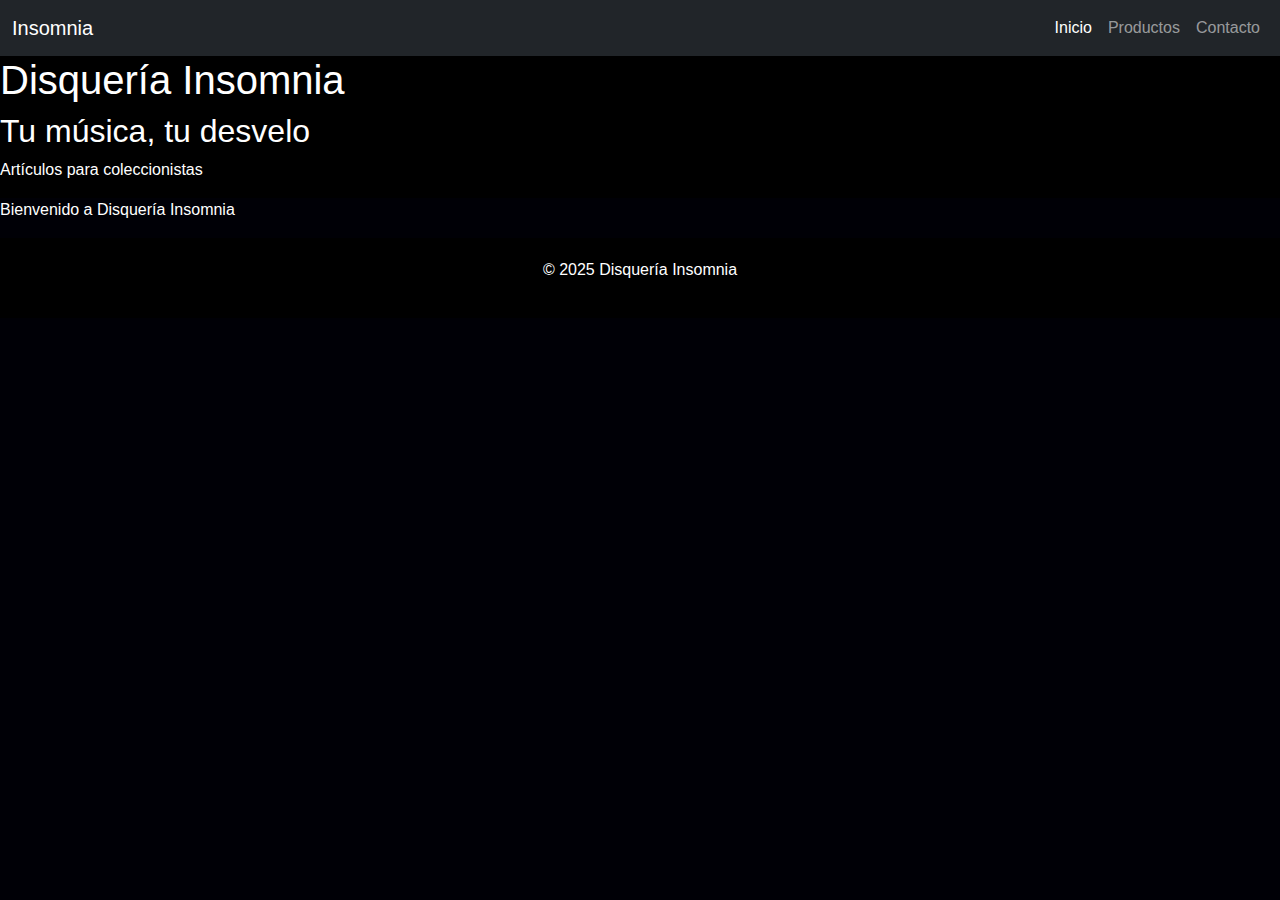
<file: Index.html>
<!DOCTYPE html>
<html lang="en">
<head>
  <meta charset="UTF-8">
  <meta name="viewport" content="width=device-width, initial-scale=1.0">
  <title>Discos Insomnia</title>

  <link href="https://cdn.jsdelivr.net/npm/bootstrap@5.3.8/dist/css/bootstrap.min.css" rel="stylesheet">
  <link rel="stylesheet" href="./Styles.css">
</head>

<body>

  <header>
    <!-- NAVBAR -->
    <nav class="navbar navbar-expand-lg bg-dark" data-bs-theme="dark">
      <div class="container-fluid">
        <a class="navbar-brand" href="./index.html">Insomnia</a>

        <button class="navbar-toggler" type="button" data-bs-toggle="collapse" data-bs-target="#navbarNav">
          <span class="navbar-toggler-icon"></span>
        </button>

        <div class="collapse navbar-collapse" id="navbarNav">
          <ul class="navbar-nav ms-auto">
            <li class="nav-item">
              <a class="nav-link active" href="./index.html">Inicio</a>
            </li>
            <li class="nav-item">
              <a class="nav-link" href="./Productos.html">Productos</a>
            </li>
            <li class="nav-item">
              <a class="nav-link" href="./Contacto.html">Contacto</a>
            </li>
          </ul>
        </div>
      </div>
    </nav>

    <!-- BANNER -->
    <section class="banner">
      <div class="banner-overlay">
        <h1>Disquería Insomnia</h1>
        <h2>Tu música, tu desvelo</h2>
        <p>Artículos para coleccionistas</p>
      </div>
    </section>
  </header>

  <!-- MAIN -->
  <main class="contenido">
    <p>Bienvenido a Disquería Insomnia</p>
  </main>

  <!-- FOOTER -->
  <footer class="nosotros">
    <p>© 2025 Disquería Insomnia</p>
  </footer>

  <script src="https://cdn.jsdelivr.net/npm/bootstrap@5.3.8/dist/js/bootstrap.bundle.min.js"></script>
</body>
</html>
</file>
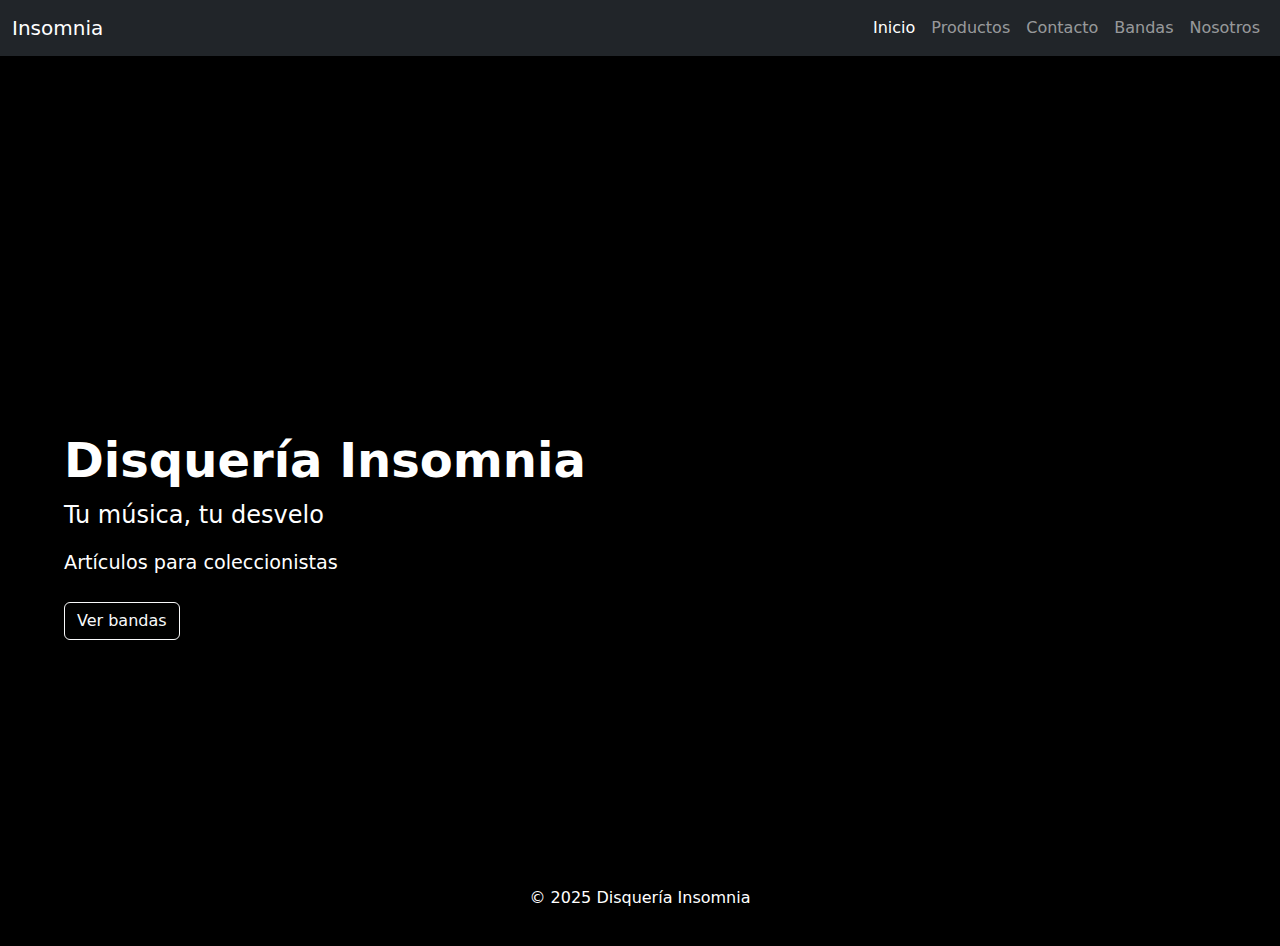
<file: index.html>
<!DOCTYPE html>
<html lang="en">
<head>
  <meta charset="UTF-8">
  <meta name="viewport" content="width=device-width, initial-scale=1.0">
  <title>Discos Insomnia</title>

  <link href="https://cdn.jsdelivr.net/npm/bootstrap@5.3.8/dist/css/bootstrap.min.css" rel="stylesheet">
  <link rel="stylesheet" href="CSS/estilo.css">
</head>

<body>

  <header>
    <!-- NAVBAR -->
    <nav class="navbar navbar-expand-lg bg-dark" data-bs-theme="dark">
      <div class="container-fluid">
        <a class="navbar-brand" href="index.html">Insomnia</a>

        <button class="navbar-toggler" type="button" data-bs-toggle="collapse" data-bs-target="#navbarNav">
          <span class="navbar-toggler-icon"></span>
        </button>

        <div class="collapse navbar-collapse" id="navbarNav">
          <ul class="navbar-nav ms-auto">
            <li class="nav-item">
              <a class="nav-link active" href="index.html">Inicio</a>
            </li>
            <li class="nav-item">
              <a class="nav-link" href="./PAGES/producto.html">Productos</a>
            </li>
            <li class="nav-item">
              <a class="nav-link" href="./PAGES/contacto.html">Contacto</a>
            </li>
            <li class="nav-item">
              <a class="nav-link" href="./PAGES/bandas.html"> Bandas</a>
            </li>
            <li class="nav-item">
              <a class="nav-link" href="./PAGES/nosotros.html">Nosotros</a>
            </li>
          </ul>
        </div>
      </div>
    </nav>

    <!-- BANNER -->
    <section class="hero">
      <div class="hero-overlay">
        <div class="hero-content">
          <h1>Disquería Insomnia</h1>
          <p class="hero-subtitle">Tu música, tu desvelo</p>
         <p class="hero-text">Artículos para coleccionistas</p>
         <a href="./PAGES/bandas.html" class="btn btn-outline-light"> Ver bandas </a>
        </div>
      </div>
    </section>

  </header>
 
  <!-- FOOTER -->
  <footer class="nosotros">
    <p>© 2025 Disquería Insomnia</p>
  </footer>

  <script src="https://cdn.jsdelivr.net/npm/bootstrap@5.3.8/dist/js/bootstrap.bundle.min.js"></script>
</body>
</html>
</file>
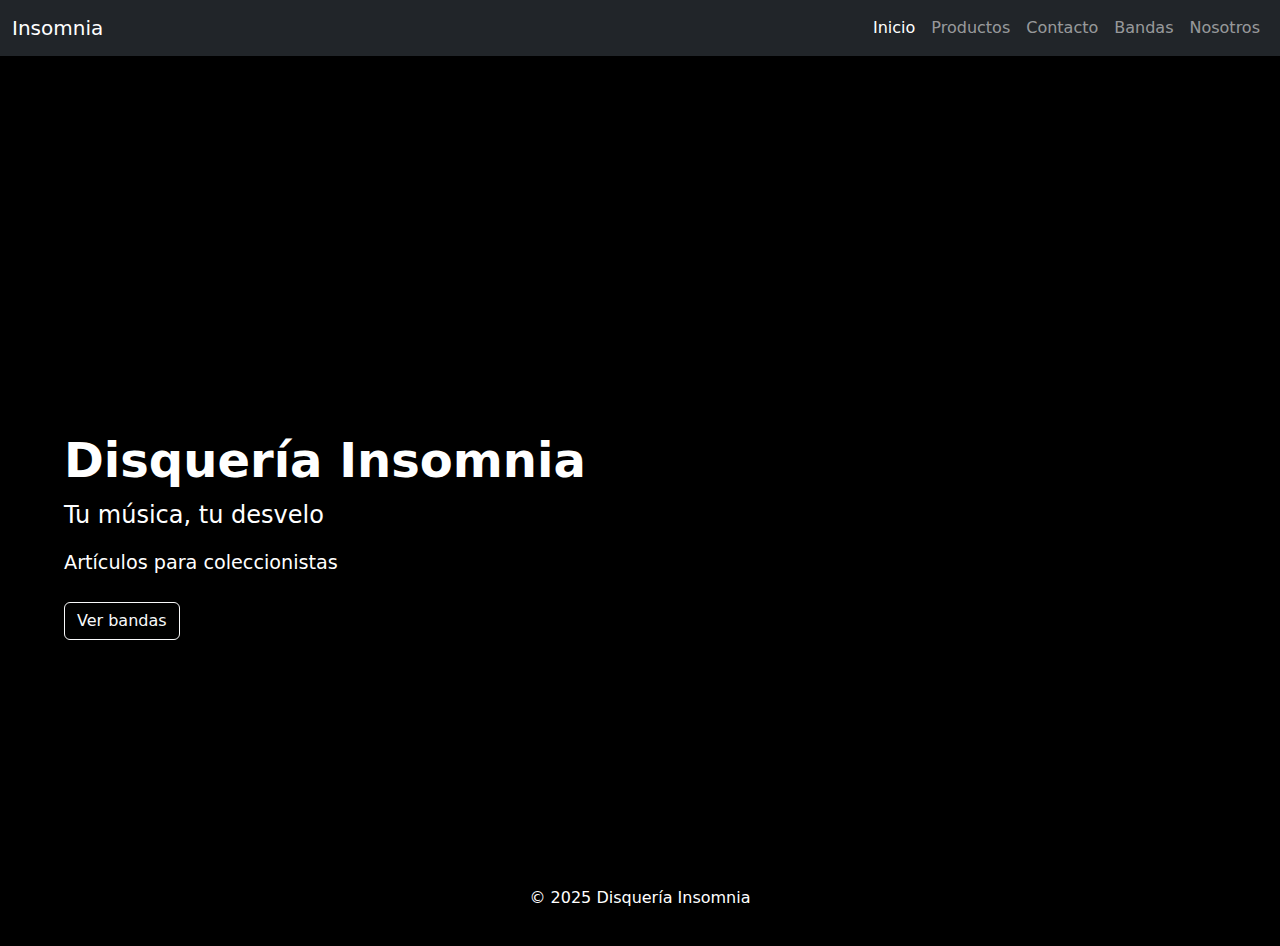
<file: PAGES/index.html>
<!DOCTYPE html>
<html lang="en">
<head>
  <meta charset="UTF-8">
  <meta name="viewport" content="width=device-width, initial-scale=1.0">
  <title>Discos Insomnia</title>

  <link href="https://cdn.jsdelivr.net/npm/bootstrap@5.3.8/dist/css/bootstrap.min.css" rel="stylesheet">
  <link rel="stylesheet" href="../CSS/estilo.css">
</head>

<body>

  <header>
    <!-- NAVBAR -->
    <nav class="navbar navbar-expand-lg bg-dark" data-bs-theme="dark">
      <div class="container-fluid">
        <a class="navbar-brand" href="./index.html">Insomnia</a>

        <button class="navbar-toggler" type="button" data-bs-toggle="collapse" data-bs-target="#navbarNav">
          <span class="navbar-toggler-icon"></span>
        </button>

        <div class="collapse navbar-collapse" id="navbarNav">
          <ul class="navbar-nav ms-auto">
            <li class="nav-item">
              <a class="nav-link active" href="./index.html">Inicio</a>
            </li>
            <li class="nav-item">
              <a class="nav-link" href="./producto.html">Productos</a>
            </li>
            <li class="nav-item">
              <a class="nav-link" href="./contacto.html">Contacto</a>
            </li>
            <li class="nav-item">
              <a class="nav-link" href="./bandas.html"> Bandas</a>
            </li>
            <li class="nav-item">
              <a class="nav-link" href="./nosotros.html">Nosotros</a>
            </li>
          </ul>
        </div>
      </div>
    </nav>

    <!-- BANNER -->
    <section class="hero">
      <div class="hero-overlay">
        <div class="hero-content">
          <h1>Disquería Insomnia</h1>
          <p class="hero-subtitle">Tu música, tu desvelo</p>
         <p class="hero-text">Artículos para coleccionistas</p>
         <a href="./bandas.html" class="btn btn-outline-light"> Ver bandas </a>
        </div>
      </div>
    </section>

  </header>
 
  <!-- FOOTER -->
  <footer class="nosotros">
    <p>© 2025 Disquería Insomnia</p>
  </footer>

  <script src="https://cdn.jsdelivr.net/npm/bootstrap@5.3.8/dist/js/bootstrap.bundle.min.js"></script>
</body>
</html>
</file>
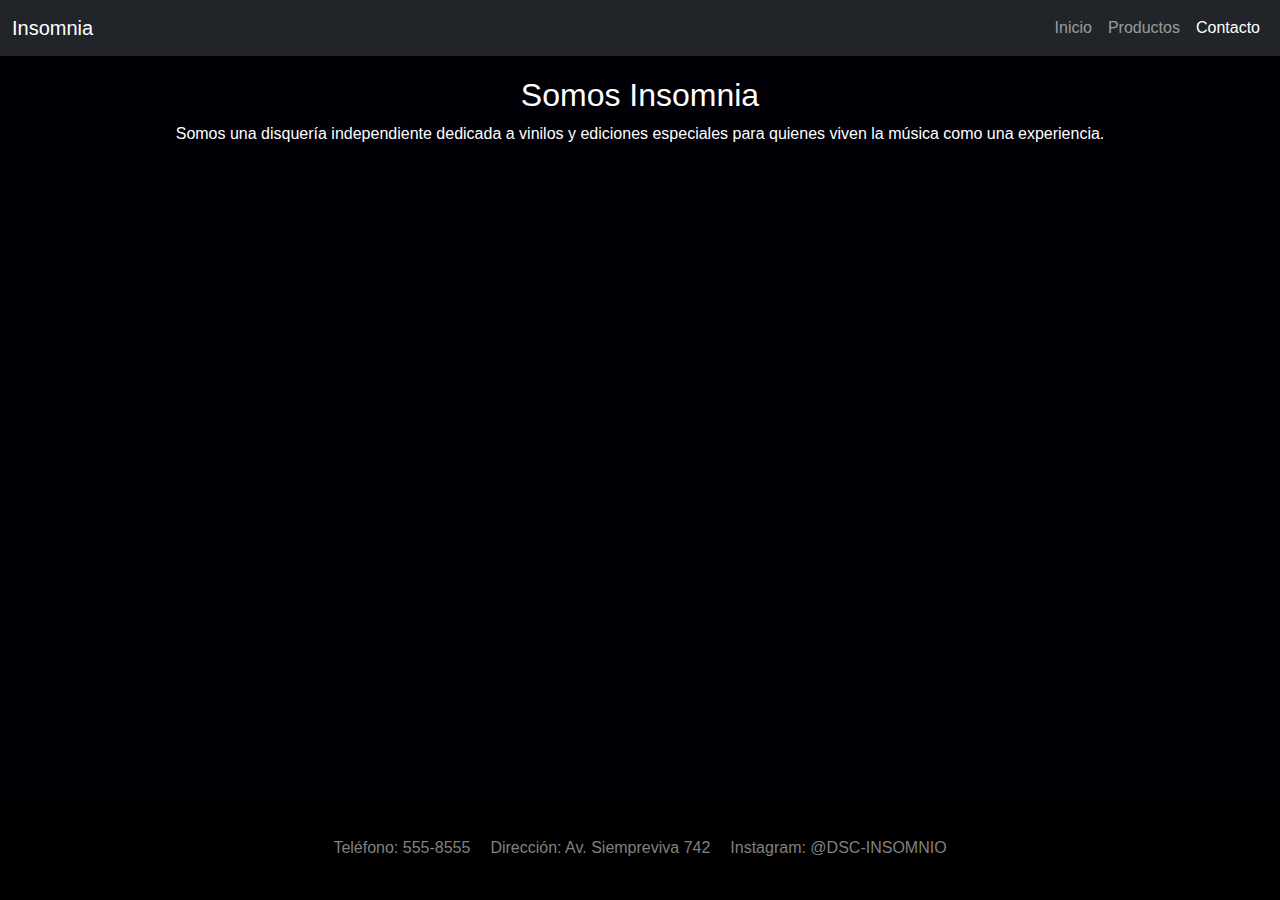
<file: Contacto.html>
<!DOCTYPE html>
<html lang="en">

<head>
  <meta charset="UTF-8">
  <meta name="viewport" content="width=device-width, initial-scale=1.0">
  <title>Contacto</title>
  <link href="https://cdn.jsdelivr.net/npm/bootstrap@5.3.8/dist/css/bootstrap.min.css" rel="stylesheet">

  
  <link rel="stylesheet" href="./Styles.css">
</head>

<body>

  <!-- NAVBAR -->
  <header>
    <nav class="navbar navbar-expand-lg bg-dark" data-bs-theme="dark">
      <div class="container-fluid">
        <a class="navbar-brand" href="./index.html">Insomnia</a>

        <button class="navbar-toggler" type="button" data-bs-toggle="collapse" data-bs-target="#navbarNav">
          <span class="navbar-toggler-icon"></span>
        </button>

        <div class="collapse navbar-collapse" id="navbarNav">
          <ul class="navbar-nav ms-auto">
            <li class="nav-item">
              <a class="nav-link" href="./index.html">Inicio</a>
            </li>
            <li class="nav-item">
              <a class="nav-link" href="./Productos.html">Productos</a>
            </li>
            <li class="nav-item">
              <a class="nav-link active" href="./Contacto.html">Contacto</a>
            </li>
          </ul>
        </div>
      </div>
    </nav>
  </header>

<main class="contacto-main">
  <h2>Somos Insomnia</h2>
  <p>Somos una disquería independiente dedicada a vinilos y ediciones especiales para quienes viven la música como una experiencia.</p>
</main>

  <!-- FOOTER -->
  <footer>
  <div class="info">
    <ul>
      <li>Teléfono: 555-8555</li>
      <li>Dirección: Av. Siempreviva 742</li>
      <li>Instagram: @DSC-INSOMNIO</li>
    </ul>
  </div>
</footer>

  <script src="https://cdn.jsdelivr.net/npm/bootstrap@5.3.8/dist/js/bootstrap.bundle.min.js"></script>

</body>
</html>
</file>
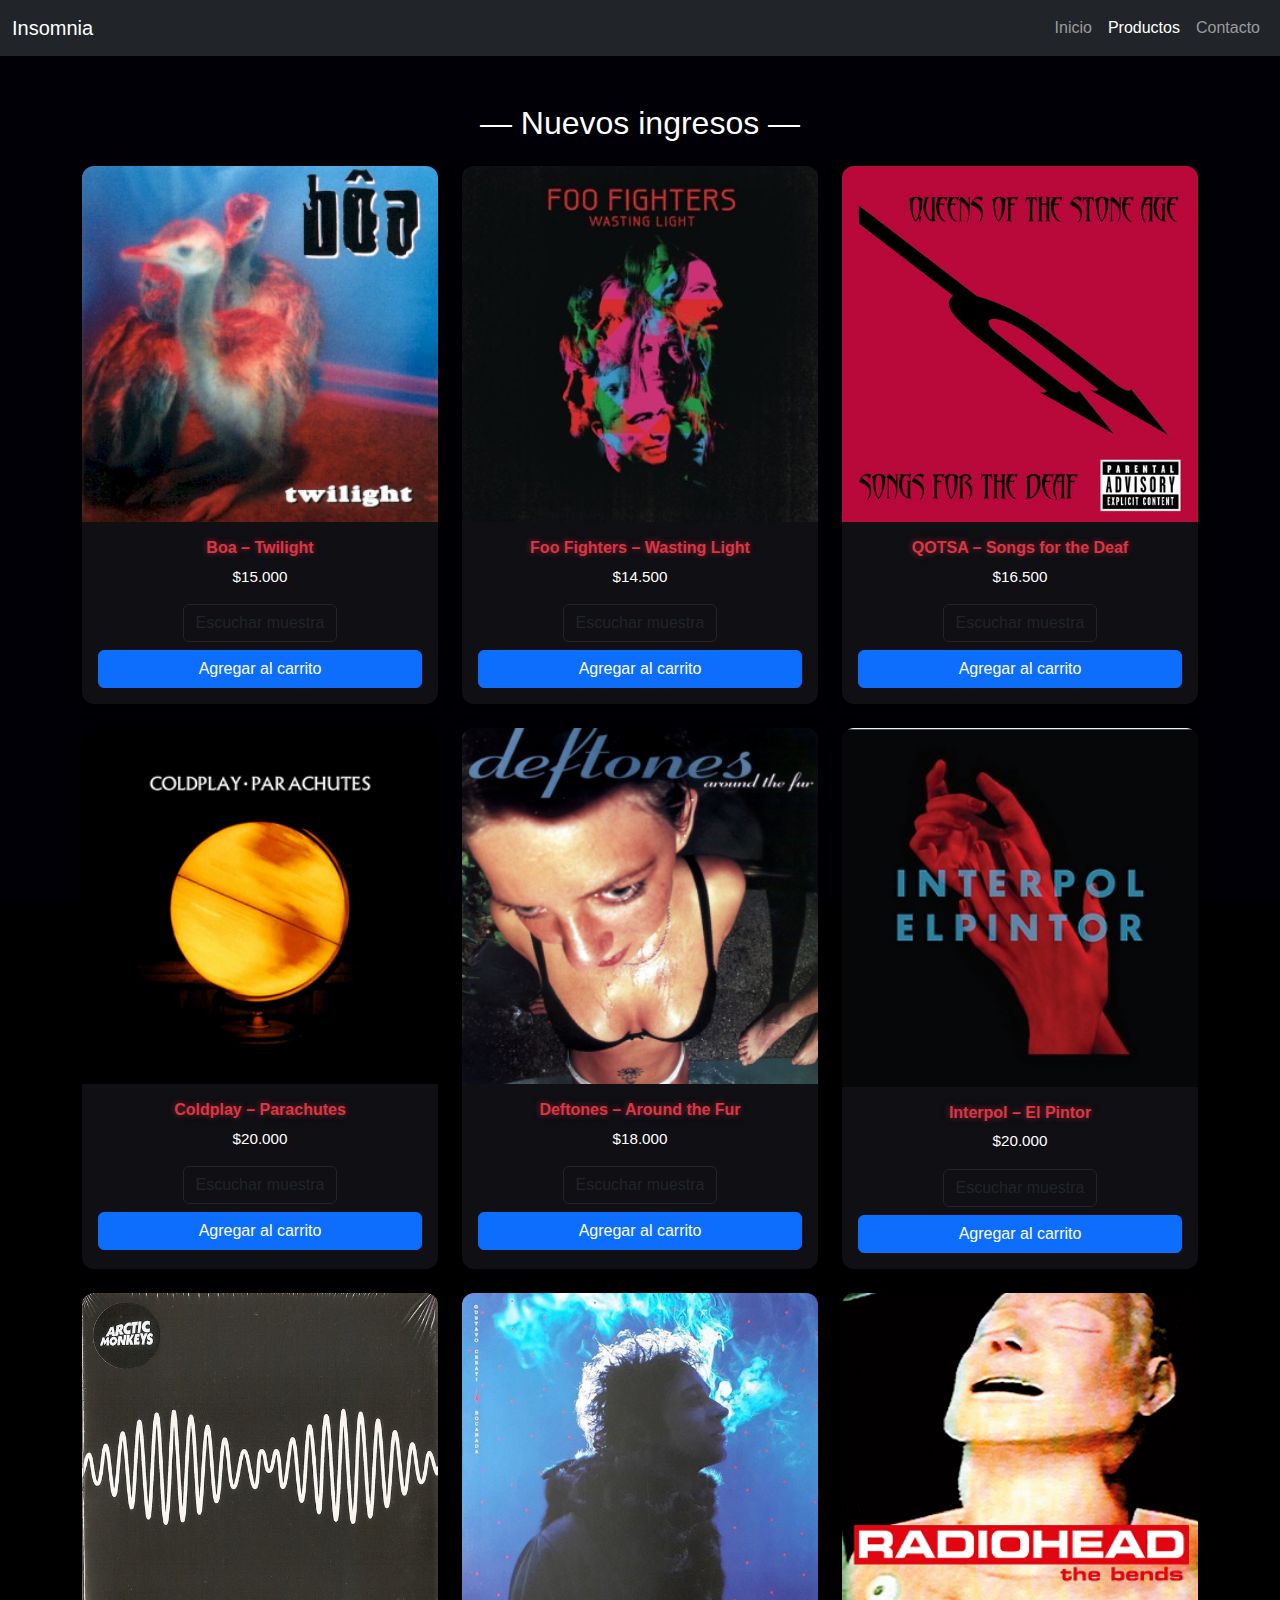
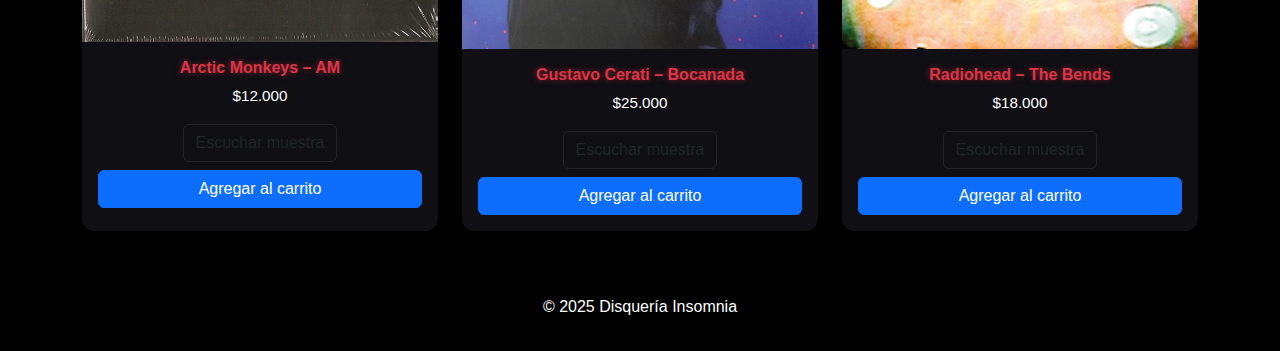
<file: Productos.html>
<!DOCTYPE html>
<html lang="en">

<head>
  <meta charset="UTF-8">
  <meta name="viewport" content="width=device-width, initial-scale=1.0">
  <title>Productos</title>

  <link href="https://cdn.jsdelivr.net/npm/bootstrap@5.3.8/dist/css/bootstrap.min.css" rel="stylesheet">
  <link rel="stylesheet" href="./Styles.css">
</head>

<body>

  <!-- NAVBAR -->
  <header>
    <nav class="navbar navbar-expand-lg bg-dark" data-bs-theme="dark">
      <div class="container-fluid">
        <a class="navbar-brand" href="./index.html">Insomnia</a>

        <button class="navbar-toggler" type="button" data-bs-toggle="collapse" data-bs-target="#navbarNav">
          <span class="navbar-toggler-icon"></span>
        </button>

        <div class="collapse navbar-collapse" id="navbarNav">
          <ul class="navbar-nav ms-auto">
            <li class="nav-item">
              <a class="nav-link" href="./index.html">Inicio</a>
            </li>
            <li class="nav-item">
              <a class="nav-link active" href="./Productos.html">Productos</a>
            </li>
            <li class="nav-item">
              <a class="nav-link" href="./Contacto.html">Contacto</a>
            </li>
          </ul>
        </div>
      </div>
    </nav>
  </header>

  <!-- MAIN -->
  <main>
    <section class="container my-5">
      <h2 class="text-center mb-4">&mdash; Nuevos ingresos &mdash;</h2>

      <div class="row g-4 justify-content-center">

        <!-- Productos  -->
        <div class="col-md-4">
          <div class="card card-hover h-100">
            <img src="./IMG/BOA_T.jpg" class="card-img-top" alt="Boa Twilight">
            <div class="card-body text-center">
              <h5 class="card-title">Boa – Twilight</h5>
              <p class="card-text">$15.000</p>
              <a href="https://www.youtube.com/watch?v=o7fgFaXKVa0&list=PLhR408jNIIlOG67yU2KgGZeMcSQOVi1QJ" class="btn btn-outline-dark mb-2" target="_blank">Escuchar muestra</a>
              <button class="btn btn-primary w-100">Agregar al carrito</button>
            </div>
          </div>
        </div>

      
        <div class="col-md-4">
          <div class="card card-hover h-100">
            <img src="./IMG/FF_WL.jpg" class="card-img-top" alt="Foo Fighters">
            <div class="card-body text-center">
              <h5 class="card-title">Foo Fighters – Wasting Light</h5>
              <p class="card-text">$14.500</p>
              <a href="https://www.youtube.com/watch?v=b9hAHgDQLAo&list=PL_Mzg1364RAKkuJhW2U2WNwdqSh2mBgou" class="btn btn-outline-dark mb-2" target="_blank">Escuchar muestra</a>
              <button class="btn btn-primary w-100">Agregar al carrito</button>
            </div>
          </div>
        </div>

     
        <div class="col-md-4">
          <div class="card card-hover h-100">
            <img src="./IMG/QOTSA_SOTD.jpg" class="card-img-top" alt="QOTSA">
            <div class="card-body text-center">
              <h5 class="card-title">QOTSA – Songs for the Deaf</h5>
              <p class="card-text">$16.500</p>
              <a href="https://www.youtube.com/watch?v=i_45GLa_F70&list=PLR4Mc5WNWFxTKuS-3vUwCdn5_lvTM7y06" class="btn btn-outline-dark mb-2" target="_blank">Escuchar muestra</a>
              <button class="btn btn-primary w-100">Agregar al carrito</button>
            </div>
          </div>
        </div>

        
        <div class="col-md-4">
          <div class="card card-hover h-100">
            <img src="./IMG/C_P.png" class="card-img-top" alt="Coldplay">
            <div class="card-body text-center">
              <h5 class="card-title">Coldplay – Parachutes</h5>
              <p class="card-text">$20.000</p>
              <a href="https://www.youtube.com/watch?v=uFcOuYnNe-c&list=RDuFcOuYnNe-c&start_radio=1" class="btn btn-outline-dark mb-2" target="_blank">Escuchar muestra</a>
              <button class="btn btn-primary w-100">Agregar al carrito</button>
            </div>
          </div>
        </div>

       
        <div class="col-md-4">
          <div class="card card-hover h-100">
            <img src="./IMG/D_ATF.jpg" class="card-img-top" alt="Deftones">
            <div class="card-body text-center">
              <h5 class="card-title">Deftones – Around the Fur</h5>
              <p class="card-text">$18.000</p>
              <a href="https://www.youtube.com/watch?v=T0Ojq_jGXTI&list=RDT0Ojq_jGXTI&start_radio=1" class="btn btn-outline-dark mb-2" target="_blank">Escuchar muestra</a>
              <button class="btn btn-primary w-100">Agregar al carrito</button>
            </div>
          </div>
        </div>

        <div class="col-md-4">
          <div class="card card-hover h-100">
            <img src="./IMG/I_EP.jpg" class="card-img-top" alt="Interpol">
            <div class="card-body text-center">
              <h5 class="card-title">Interpol – El Pintor</h5>
              <p class="card-text">$20.000</p>
              <a href="https://www.youtube.com/watch?v=jhqiGyWTK9k&list=PLnNyVi-oCY7wCQ4XF3fog2IKOu1VhvYgl" class="btn btn-outline-dark mb-2" target="_blank">Escuchar muestra</a>
              <button class="btn btn-primary w-100">Agregar al carrito</button>
            </div>
          </div>
        </div>

        <div class="col-md-4">
          <div class="card card-hover h-100">
            <img src="./IMG/AM_AMFM.jpg" class="card-img-top" alt="Arctic Monkeys">
            <div class="card-body text-center">
              <h5 class="card-title">Arctic Monkeys – AM</h5>
              <p class="card-text">$12.000</p>
              <a href="https://www.youtube.com/watch?v=9xE0x05Xuuk&list=PLOkPWZS9Q7ECOreiaeGJZ_dA8KlCtsvHN" class="btn btn-outline-dark mb-2" target="_blank">Escuchar muestra</a>
              <button class="btn btn-primary w-100">Agregar al carrito</button>
            </div>
          </div>
        </div>

        <div class="col-md-4">
          <div class="card card-hover h-100">
            <img src="./IMG/GC_B.png" class="card-img-top" alt="Cerati">
            <div class="card-body text-center">
              <h5 class="card-title">Gustavo Cerati – Bocanada</h5>
              <p class="card-text">$25.000</p>
              <a href="https://www.youtube.com/watch?v=IMw21ADHgJI&list=RDIMw21ADHgJI&start_radio=1" class="btn btn-outline-dark mb-2"  target="_blank">Escuchar muestra</a>
              <button class="btn btn-primary w-100">Agregar al carrito</button>
            </div>
          </div>
        </div>

       
        <div class="col-md-4">
          <div class="card card-hover h-100">
            <img src="./IMG/RH_TB.png" class="card-img-top" alt="Radiohead">
            <div class="card-body text-center">
              <h5 class="card-title">Radiohead – The Bends</h5>
              <p class="card-text">$18.000</p>
              <a href="https://www.youtube.com/watch?v=K8z8hLvjb_U&list=PLI6kLIhBBwmRxi0gtMC-SYQP47Jmq-bHh" class="btn btn-outline-dark mb-2" target="_blank">Escuchar muestra</a>
              <button class="btn btn-primary w-100">Agregar al carrito</button>
            </div>
          </div>
        </div>

      </div>
    </section>
  </main>

  <!-- FOOTER -->
  <footer class="text-center py-3">
    <p>© 2025 Disquería Insomnia</p>
  </footer>

  <script src="https://cdn.jsdelivr.net/npm/bootstrap@5.3.8/dist/js/bootstrap.bundle.min.js"></script>
</body>

</html>
</file>
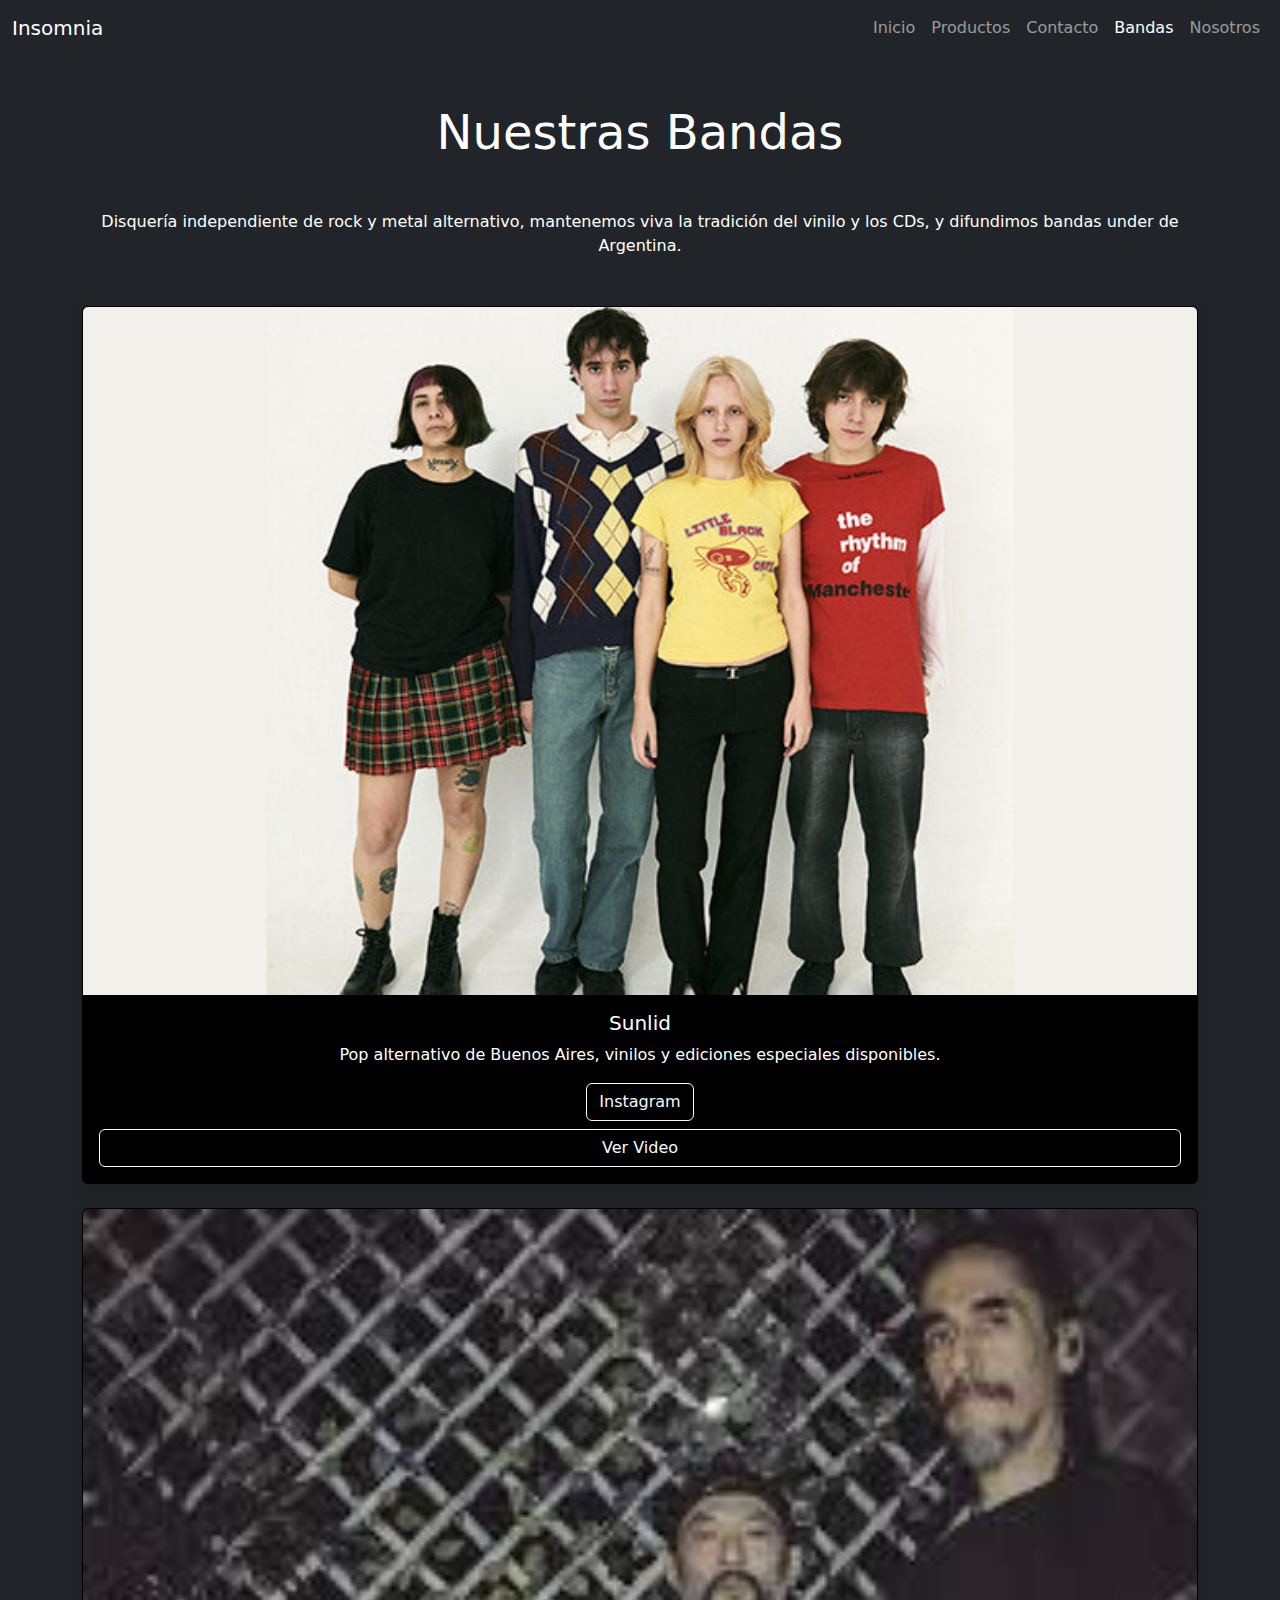
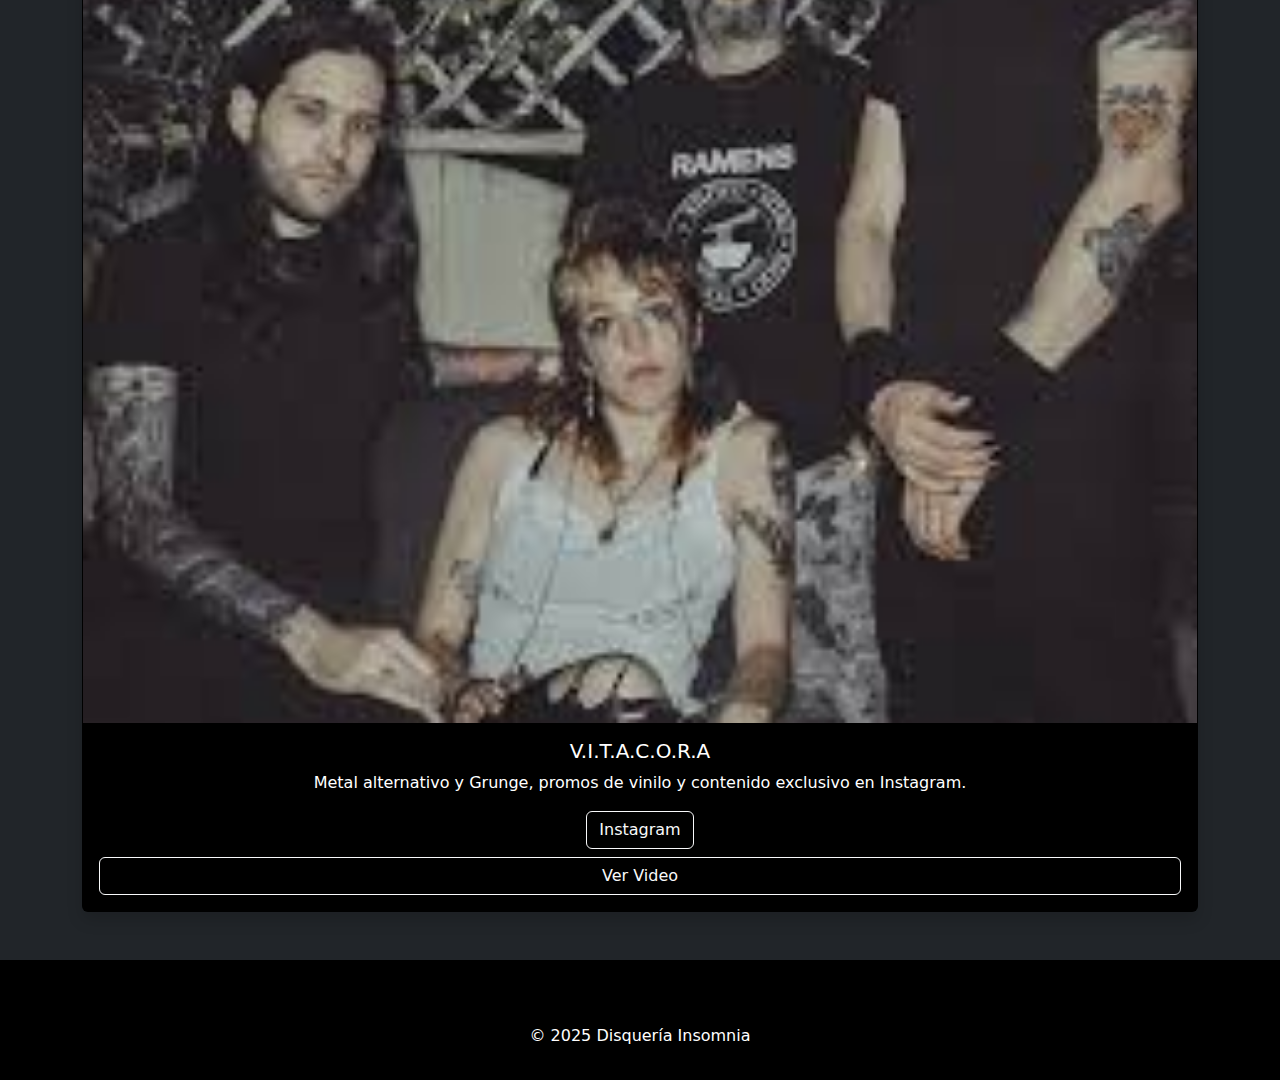
<file: PAGES/bandas.html>
<!DOCTYPE html>
<html lang="en">
<head>
  <meta charset="UTF-8">
  <meta name="viewport" content="width=device-width, initial-scale=1.0">
  <title>Bandas - Disquería Insomnia</title>
  <link href="https://cdn.jsdelivr.net/npm/bootstrap@5.3.8/dist/css/bootstrap.min.css" rel="stylesheet">
  <link rel="stylesheet" href="../CSS/estilo.css">
</head>
<body>

  <!-- NAVBAR -->
  <header>
    <nav class="navbar navbar-expand-lg bg-dark" data-bs-theme="dark">
      <div class="container-fluid">
        <a class="navbar-brand" href="../index.html">Insomnia</a>
        <button class="navbar-toggler" type="button" data-bs-toggle="collapse" data-bs-target="#navbarNav">
          <span class="navbar-toggler-icon"></span>
        </button>
        <div class="collapse navbar-collapse" id="navbarNav">
          <ul class="navbar-nav ms-auto">
            <li class="nav-item"><a class="nav-link" href="../index.html">Inicio</a></li>
            <li class="nav-item"><a class="nav-link" href="./producto.html">Productos</a></li>
            <li class="nav-item"><a class="nav-link" href="./contacto.html">Contacto</a></li>
            <li class="nav-item"><a class="nav-link active" href="./bandas.html">Bandas</a></li>
            <li class="nav-item"><a class="nav-link" href="./nosotros.html">Nosotros</a></li>
          </ul>
        </div>
      </div>
    </nav>
  </header>

  <!-- MAIN -->
  <main class="py-5 bg-dark text-white">
    <div class="container">
      <h1 class="text-center mb-5">Nuestras Bandas</h1>
      <p class="text-center mb-5">Disquería independiente de rock y metal alternativo, mantenemos viva la tradición del vinilo y los CDs, y difundimos bandas under de Argentina.</p>
      
      <div class="row g-4 justify-content-center">

        <!-- Banda 1 -->
        <div class="Banda-1">
          <div class="card bg-black text-white shadow h-100">
            <img src="../IMG/Sunlid.jpg" class="card-img-top" alt="Sunlid">
            <div class="card-body text-center">
              <h5 class="card-title">Sunlid</h5>
              <p class="card-text">Pop alternativo de Buenos Aires, vinilos y ediciones especiales disponibles.</p>
              <a href="https://www.instagram.com/sunlid_/?hl=es" target="_blank" class="btn btn-outline-light mb-2">Instagram</a>
              <a href="https://www.youtube.com/watch?v=fFzJXJ39CyA&list=RDEMukUrU3z5qEHENSleFgs_-g&start_radio=1" target="_blank" class="btn btn-outline-light w-100">Ver Video</a>
            </div>
          </div>
        </div>

        <!-- Banda 2 -->
        <div class="Banda-2">
          <div class="card bg-black text-white shadow h-100">
            <img src="../IMG/vitacora.jpg" class="card-img-top" alt="V.I.T.A.C.O.R.A">
            <div class="card-body text-center">
              <h5 class="card-title">V.I.T.A.C.O.R.A</h5>
              <p class="card-text">Metal alternativo y Grunge, promos de vinilo y contenido exclusivo en Instagram.</p>
              <a href="https://www.instagram.com/vitac.ora/" target="_blank" class="btn btn-outline-light mb-2">Instagram</a>
              <a href="https://www.youtube.com/watch?v=IlZ0mx9zKhA" target="_blank" class="btn btn-outline-light w-100">Ver Video</a>
            </div>
          </div>
        </div>

      </div>
    </div>
  </main>

  <!-- FOOTER -->
  <footer class="bg-black text-white py-3 mt-5 text-center">
    <p>© 2025 Disquería Insomnia</p>
  </footer>

  <script src="https://cdn.jsdelivr.net/npm/bootstrap@5.3.8/dist/js/bootstrap.bundle.min.js"></script>
</body>
</html>
</file>
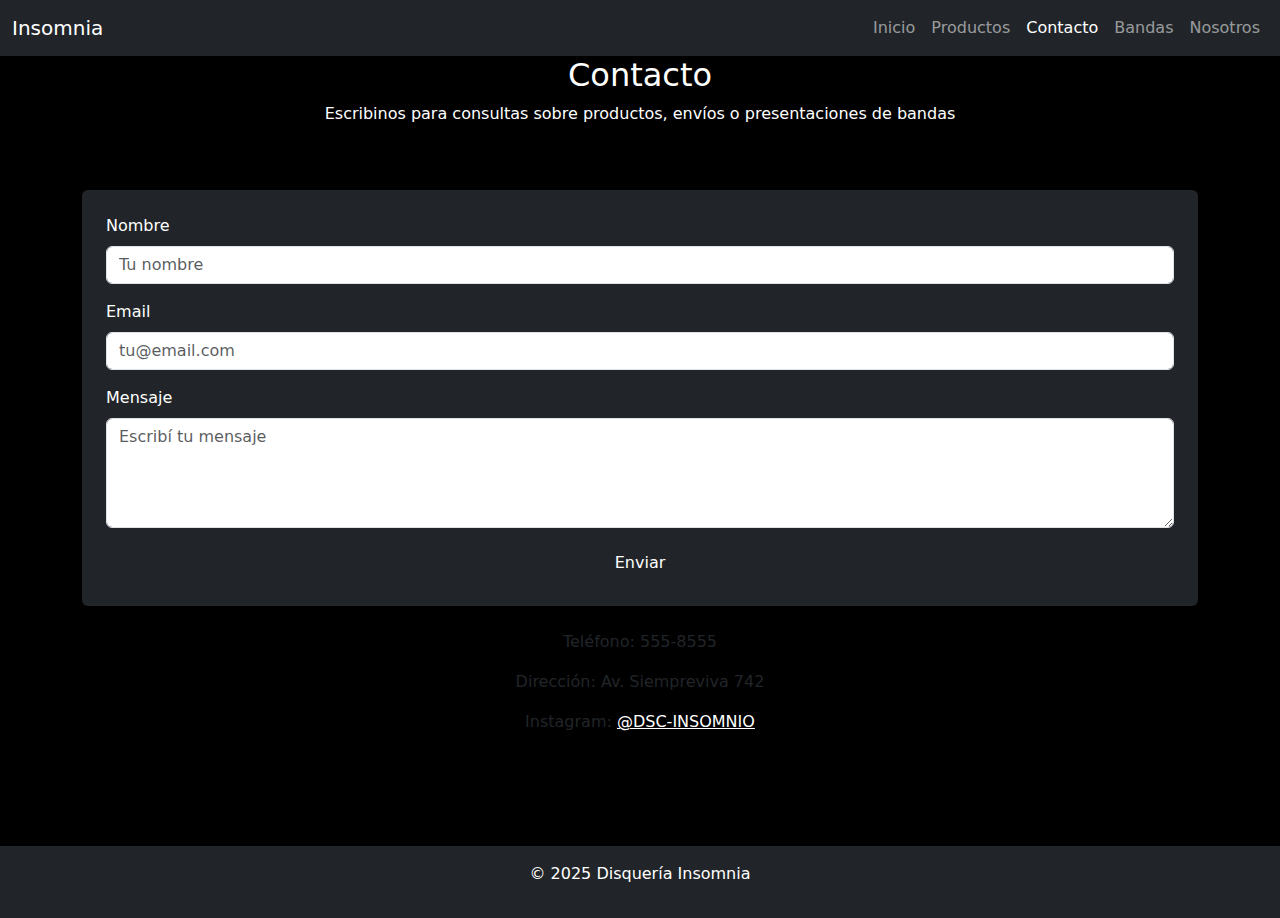
<file: PAGES/contacto.html>
<!DOCTYPE html>
<html lang="en">

<head>
  <meta charset="UTF-8">
  <meta name="viewport" content="width=device-width, initial-scale=1.0">
  <title>Contacto</title>
  <link href="https://cdn.jsdelivr.net/npm/bootstrap@5.3.8/dist/css/bootstrap.min.css" rel="stylesheet">
  <link rel="stylesheet" href="../CSS/estilo.css">
</head>

<body>

  <!-- NAVBAR -->
  <header>
    <nav class="navbar navbar-expand-lg bg-dark" data-bs-theme="dark">
      <div class="container-fluid">
        <a class="navbar-brand" href="../index.html">Insomnia</a>
        <button class="navbar-toggler" type="button" data-bs-toggle="collapse" data-bs-target="#navbarNav">
          <span class="navbar-toggler-icon"></span>
        </button>
        <div class="collapse navbar-collapse" id="navbarNav">
          <ul class="navbar-nav ms-auto">
            <li class="nav-item">
              <a class="nav-link" href="../index.html">Inicio</a>
            </li>
            <li class="nav-item">
              <a class="nav-link" href="./producto.html">Productos</a>
            </li>
            <li class="nav-item">
              <a class="nav-link active" href="./contacto.html">Contacto</a>
            </li>
            <li class="nav-item">
              <a class="nav-link" href="./bandas.html">Bandas</a>
            </li>
            <li class="nav-item">
              <a class="nav-link" href="./nosotros.html">Nosotros</a>
            </li>
          </ul>
        </div>
      </div>
    </nav>
  </header>

<main>
  <!-- Banner -->
  <section class="banner">
    <div class="banner-contacto">
      <h2>Contacto</h2>
      <p>Escribinos para consultas sobre productos, envíos o presentaciones de bandas</p>
    </div>
  </section>

  <!-- Formulario-->
  <section class="consulta-main py-5">
    <div class="container">
      <form class="bg-dark text-white p-4 rounded shadow">
        <div class="mb-3">
          <label for="nombre" class="form-label">Nombre</label>
          <input type="text" id="nombre" class="form-control" placeholder="Tu nombre">
        </div>
        <div class="mb-3">
          <label for="email" class="form-label">Email</label>
          <input type="email" id="email" class="form-control" placeholder="tu@email.com">
        </div>
        <div class="mb-3">
          <label for="mensaje" class="form-label">Mensaje</label>
          <textarea id="mensaje" class="form-control" rows="4" placeholder="Escribí tu mensaje"></textarea>
        </div>
        <button type="submit" class="btn btn-dark w-100">Enviar</button>
      </form>

      <div class="datos-contacto mt-4 text-center">
        <p>Teléfono: 555-8555</p>
        <p>Dirección: Av. Siempreviva 742</p>
        <p>Instagram: <a href="https://instagram.com/DSC-INSOMNIO" target="_blank" class="text-white">@DSC-INSOMNIO</a></p>
      </div>
    </div>
  </section>
</main>


  <!-- FOOTER -->
  <footer class="bg-dark text-white py-3 mt-5">
    <div class="marca">
      <p>© 2025 Disquería Insomnia</p>
    </div>
  </footer>

  <script src="https://cdn.jsdelivr.net/npm/bootstrap@5.3.8/dist/js/bootstrap.bundle.min.js"></script>
</body>

</html>
</file>
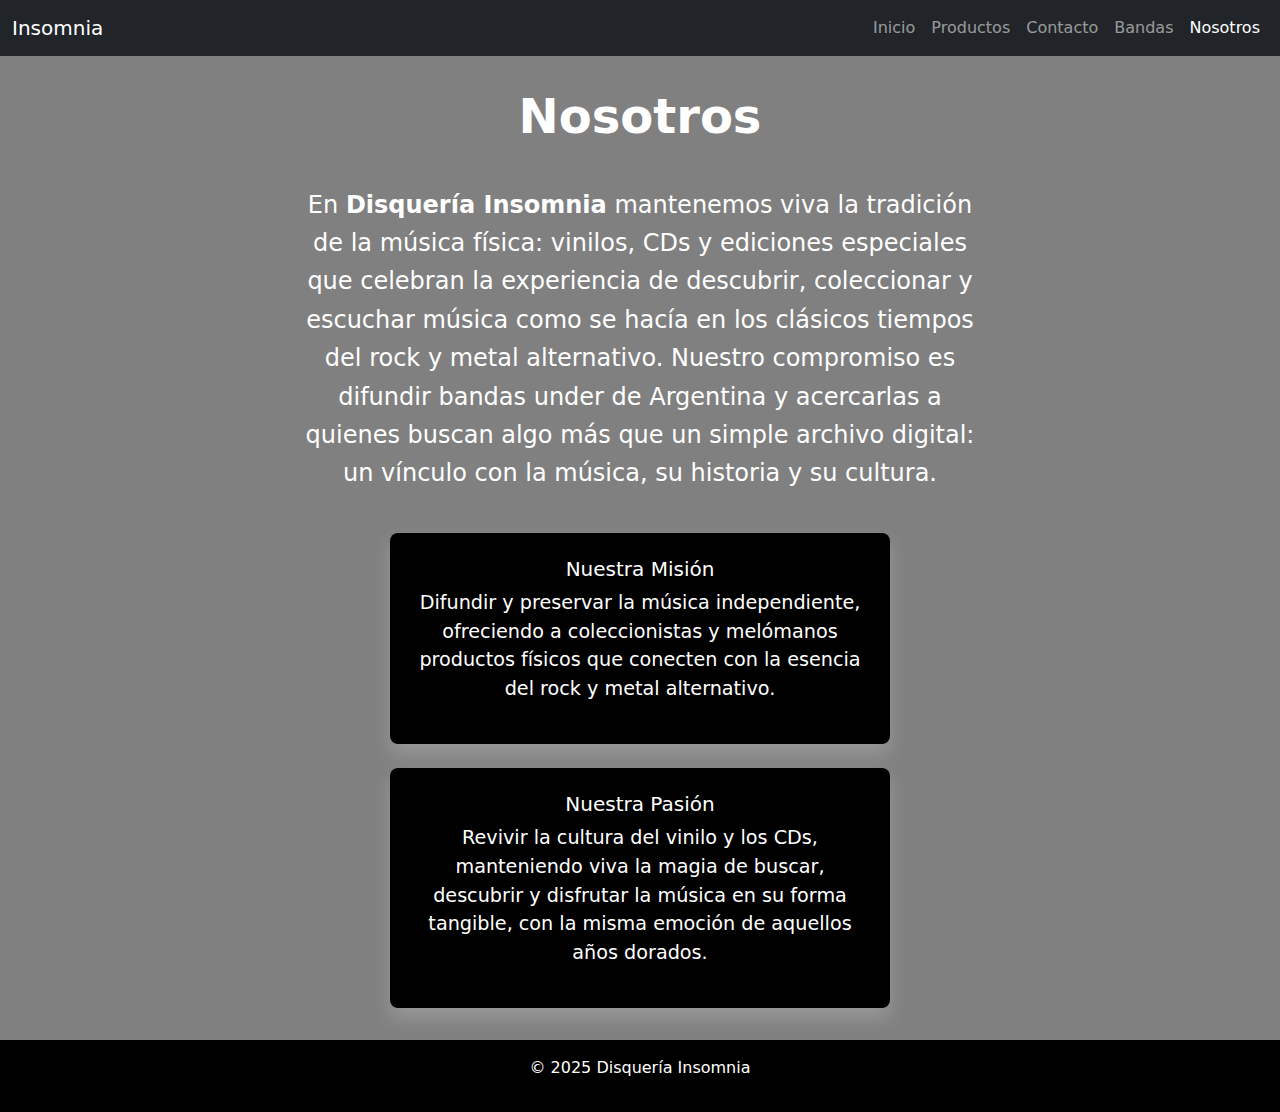
<file: PAGES/nosotros.html>
<!DOCTYPE html>
<html lang="en">

<head>
  <meta charset="UTF-8">
  <meta name="viewport" content="width=device-width, initial-scale=1.0">
  <title>Nosotros</title>

  <link href="https://cdn.jsdelivr.net/npm/bootstrap@5.3.8/dist/css/bootstrap.min.css" rel="stylesheet">
  <link rel="stylesheet" href="../CSS/estilo.css">
</head>

<body>

  <!-- NAVBAR -->
  <header>
    <nav class="navbar navbar-expand-lg bg-dark" data-bs-theme="dark">
      <div class="container-fluid">
        <a class="navbar-brand" href="./index.html">Insomnia</a>

        <button class="navbar-toggler" type="button" data-bs-toggle="collapse" data-bs-target="#navbarNav">
          <span class="navbar-toggler-icon"></span>
        </button>

        <div class="collapse navbar-collapse" id="navbarNav">
          <ul class="navbar-nav ms-auto">
            <li class="nav-item">
              <a class="nav-link" href="./index.html">Inicio</a>
            </li>
            <li class="nav-item">
              <a class="nav-link" href="./producto.html">Productos</a>
            </li>
            <li class="nav-item">
              <a class="nav-link" href="./contacto.html">Contacto</a>
            </li>
             <li class="nav-item">
              <a class="nav-link" href="./bandas.html"> Bandas</a>
            </li>
            <li class="nav-item">
              <a class="nav-link active" href="./nosotros.html">Nosotros</a>
            </li>
          </ul>
        </div>
      </div>
    </nav>
  </header>
  
<main class="nosotros-main">
    <h1>Nosotros</h1>
    <p>
      En <strong>Disquería Insomnia</strong> mantenemos viva la tradición de la música física: vinilos, CDs y ediciones especiales que celebran la experiencia de descubrir, coleccionar y escuchar música como se hacía en los clásicos tiempos del rock y metal alternativo.  
      Nuestro compromiso es difundir bandas under de Argentina y acercarlas a quienes buscan algo más que un simple archivo digital: un vínculo con la música, su historia y su cultura.
    </p>

    <div class="card-nosotros">
        <h5>Nuestra Misión</h5>
        <p>Difundir y preservar la música independiente, ofreciendo a coleccionistas y melómanos productos físicos que conecten con la esencia del rock y metal alternativo.</p>
    </div>    
    
   <div class="card-nosotros">
      <h5>Nuestra Pasión</h5>
      <p>Revivir la cultura del vinilo y los CDs, manteniendo viva la magia de buscar, descubrir y disfrutar la música en su forma tangible, con la misma emoción de aquellos años dorados.</p>
    </div>
  
</main>

<footer class="text-center py-3">
    <p>© 2025 Disquería Insomnia</p>
  </footer>

  <script src="https://cdn.jsdelivr.net/npm/bootstrap@5.3.8/dist/js/bootstrap.bundle.min.js"></script>
</body>

</html>
</file>
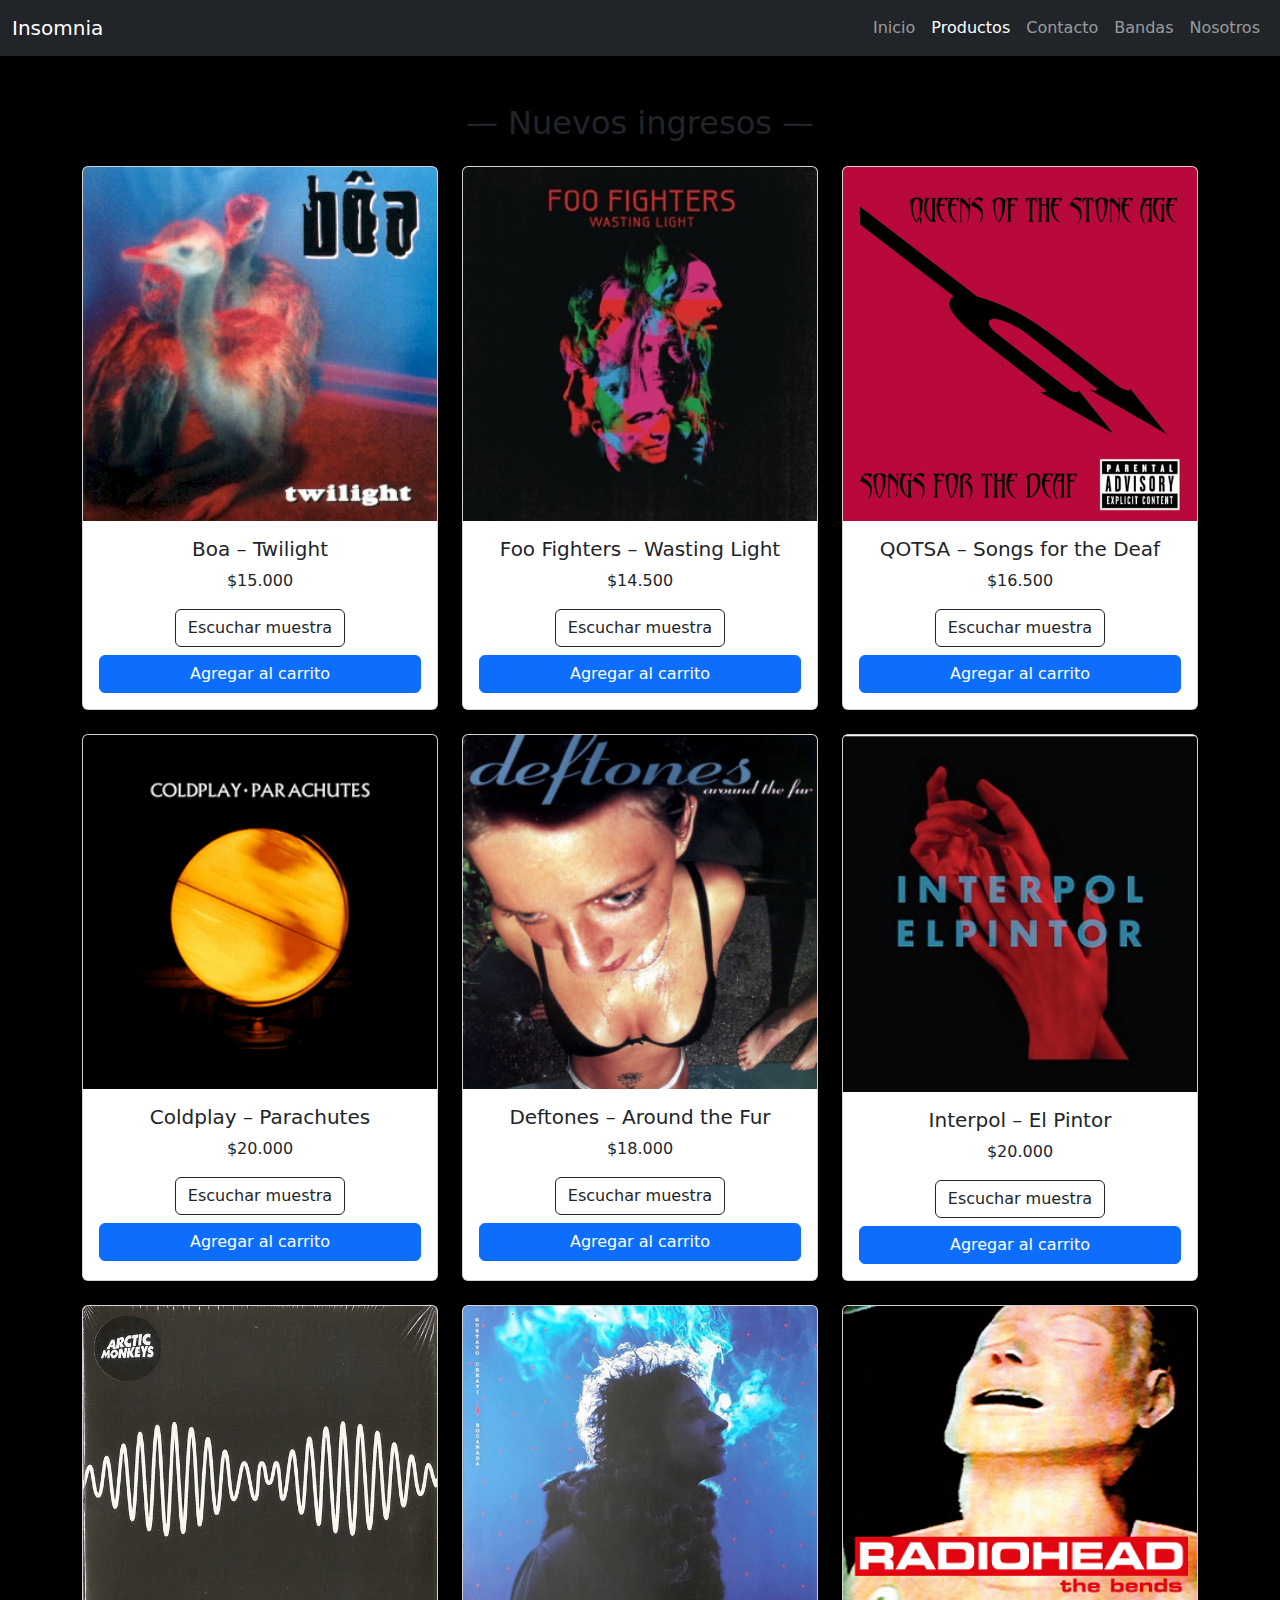
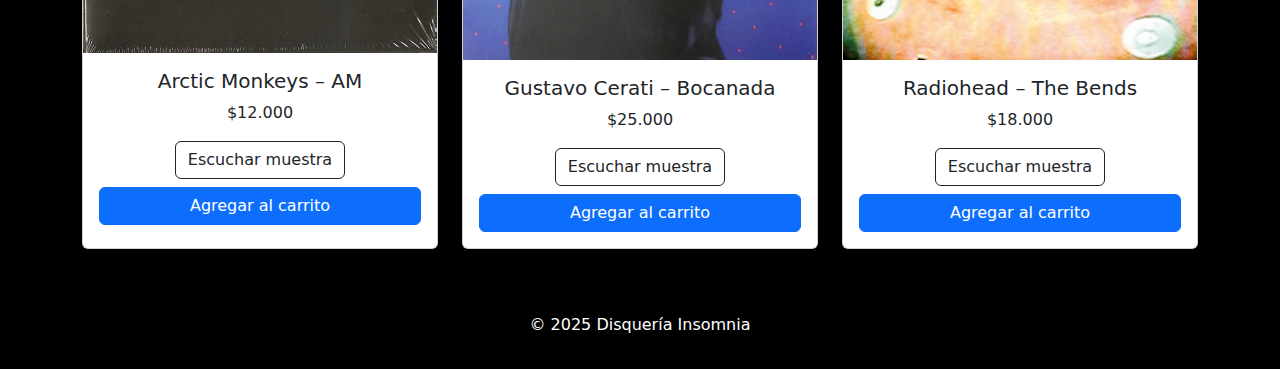
<file: PAGES/producto.html>
<!DOCTYPE html>
<html lang="en">

<head>
  <meta charset="UTF-8">
  <meta name="viewport" content="width=device-width, initial-scale=1.0">
  <title>Productos</title>

  <link href="https://cdn.jsdelivr.net/npm/bootstrap@5.3.8/dist/css/bootstrap.min.css" rel="stylesheet">
  <link rel="stylesheet" href="../CSS/estilo.css">
</head>

<body>

  <!-- NAVBAR -->
  <header>
    <nav class="navbar navbar-expand-lg bg-dark" data-bs-theme="dark">
      <div class="container-fluid">
        <a class="navbar-brand" href="./index.html">Insomnia</a>

        <button class="navbar-toggler" type="button" data-bs-toggle="collapse" data-bs-target="#navbarNav">
          <span class="navbar-toggler-icon"></span>
        </button>

        <div class="collapse navbar-collapse" id="navbarNav">
          <ul class="navbar-nav ms-auto">
            <li class="nav-item">
              <a class="nav-link" href="./index.html">Inicio</a>
            </li>
            <li class="nav-item">
              <a class="nav-link active" href="./producto.html">Productos</a>
            </li>
            <li class="nav-item">
              <a class="nav-link" href="./contacto.html">Contacto</a>
            </li>
             <li class="nav-item">
              <a class="nav-link" href="./bandas.html"> Bandas</a>
            </li>
            <li class="nav-item">
              <a class="nav-link" href="./nosotros.html">Nosotros</a>
            </li>
          </ul>
        </div>
      </div>
    </nav>
  </header>

  <!-- MAIN -->
  <main>
    <section class="container my-5">
      <h2 class="text-center mb-4">&mdash; Nuevos ingresos &mdash;</h2>

      <div class="row g-4 justify-content-center">

        <!-- Productos  -->
        <div class="col-md-4">
          <div class="card card-hover h-100">
            <img src="../IMG/BOA_T.jpg" class="card-img-top" alt="Boa Twilight">
            <div class="card-body text-center">
              <h5 class="card-title">Boa – Twilight</h5>
              <p class="card-text">$15.000</p>
              <a href="https://www.youtube.com/watch?v=o7fgFaXKVa0&list=PLhR408jNIIlOG67yU2KgGZeMcSQOVi1QJ" class="btn btn-outline-dark mb-2" target="_blank">Escuchar muestra</a>
              <button class="btn btn-primary w-100">Agregar al carrito</button>
            </div>
          </div>
        </div>

      
        <div class="col-md-4">
          <div class="card card-hover h-100">
            <img src="../IMG/FF_WL.jpg" class="card-img-top" alt="Foo Fighters">
            <div class="card-body text-center">
              <h5 class="card-title">Foo Fighters – Wasting Light</h5>
              <p class="card-text">$14.500</p>
              <a href="https://www.youtube.com/watch?v=b9hAHgDQLAo&list=PL_Mzg1364RAKkuJhW2U2WNwdqSh2mBgou" class="btn btn-outline-dark mb-2" target="_blank">Escuchar muestra</a>
              <button class="btn btn-primary w-100">Agregar al carrito</button>
            </div>
          </div>
        </div>

     
        <div class="col-md-4">
          <div class="card card-hover h-100">
            <img src="../IMG/QOTSA_SOTD.jpg" class="card-img-top" alt="QOTSA">
            <div class="card-body text-center">
              <h5 class="card-title">QOTSA – Songs for the Deaf</h5>
              <p class="card-text">$16.500</p>
              <a href="https://www.youtube.com/watch?v=i_45GLa_F70&list=PLR4Mc5WNWFxTKuS-3vUwCdn5_lvTM7y06" class="btn btn-outline-dark mb-2" target="_blank">Escuchar muestra</a>
              <button class="btn btn-primary w-100">Agregar al carrito</button>
            </div>
          </div>
        </div>

        
        <div class="col-md-4">
          <div class="card card-hover h-100">
            <img src="../IMG/C_P.png" class="card-img-top" alt="Coldplay">
            <div class="card-body text-center">
              <h5 class="card-title">Coldplay – Parachutes</h5>
              <p class="card-text">$20.000</p>
              <a href="https://www.youtube.com/watch?v=uFcOuYnNe-c&list=RDuFcOuYnNe-c&start_radio=1" class="btn btn-outline-dark mb-2" target="_blank">Escuchar muestra</a>
              <button class="btn btn-primary w-100">Agregar al carrito</button>
            </div>
          </div>
        </div>

       
        <div class="col-md-4">
          <div class="card card-hover h-100">
            <img src="../IMG/D_ATF.jpg" class="card-img-top" alt="Deftones">
            <div class="card-body text-center">
              <h5 class="card-title">Deftones – Around the Fur</h5>
              <p class="card-text">$18.000</p>
              <a href="https://www.youtube.com/watch?v=T0Ojq_jGXTI&list=RDT0Ojq_jGXTI&start_radio=1" class="btn btn-outline-dark mb-2" target="_blank">Escuchar muestra</a>
              <button class="btn btn-primary w-100">Agregar al carrito</button>
            </div>
          </div>
        </div>

        <div class="col-md-4">
          <div class="card card-hover h-100">
            <img src="../IMG/I_EP.jpg" class="card-img-top" alt="Interpol">
            <div class="card-body text-center">
              <h5 class="card-title">Interpol – El Pintor</h5>
              <p class="card-text">$20.000</p>
              <a href="https://www.youtube.com/watch?v=jhqiGyWTK9k&list=PLnNyVi-oCY7wCQ4XF3fog2IKOu1VhvYgl" class="btn btn-outline-dark mb-2" target="_blank">Escuchar muestra</a>
              <button class="btn btn-primary w-100">Agregar al carrito</button>
            </div>
          </div>
        </div>

        <div class="col-md-4">
          <div class="card card-hover h-100">
            <img src="../IMG/AM_AMFM.jpg" class="card-img-top" alt="Arctic Monkeys">
            <div class="card-body text-center">
              <h5 class="card-title">Arctic Monkeys – AM</h5>
              <p class="card-text">$12.000</p>
              <a href="https://www.youtube.com/watch?v=9xE0x05Xuuk&list=PLOkPWZS9Q7ECOreiaeGJZ_dA8KlCtsvHN" class="btn btn-outline-dark mb-2" target="_blank">Escuchar muestra</a>
              <button class="btn btn-primary w-100">Agregar al carrito</button>
            </div>
          </div>
        </div>

        <div class="col-md-4">
          <div class="card card-hover h-100">
            <img src="../IMG/GC_B.png" class="card-img-top" alt="Cerati">
            <div class="card-body text-center">
              <h5 class="card-title">Gustavo Cerati – Bocanada</h5>
              <p class="card-text">$25.000</p>
              <a href="https://www.youtube.com/watch?v=IMw21ADHgJI&list=RDIMw21ADHgJI&start_radio=1" class="btn btn-outline-dark mb-2"  target="_blank">Escuchar muestra</a>
              <button class="btn btn-primary w-100">Agregar al carrito</button>
            </div>
          </div>
        </div>

       
        <div class="col-md-4">
          <div class="card card-hover h-100">
            <img src="../IMG/RH_TB.png" class="card-img-top" alt="Radiohead">
            <div class="card-body text-center">
              <h5 class="card-title">Radiohead – The Bends</h5>
              <p class="card-text">$18.000</p>
              <a href="https://www.youtube.com/watch?v=K8z8hLvjb_U&list=PLI6kLIhBBwmRxi0gtMC-SYQP47Jmq-bHh" class="btn btn-outline-dark mb-2" target="_blank">Escuchar muestra</a>
              <button class="btn btn-primary w-100">Agregar al carrito</button>
            </div>
          </div>
        </div>

      </div>
    </section>
  </main>

  <!-- FOOTER -->
  <footer class="text-center py-3">
    <p>© 2025 Disquería Insomnia</p>
  </footer>

  <script src="https://cdn.jsdelivr.net/npm/bootstrap@5.3.8/dist/js/bootstrap.bundle.min.js"></script>
</body>

</html>
</file>
<file: CSS/estilo.css>
/* BASE */
* {
  padding: 0;
  margin: 0;
  box-sizing: border-box;
}

/* Utilities*/
/*variables*/
/* Utilities*/
/* MIXIN */
/* Utilities*/
/* EXTEND */
.card-nosotros {
  background-color: black;
  color: white;
  border-radius: 0.5rem;
  padding: 1.5rem;
}

/* LAYOUT */
/* Utilities*/
/* Utilities*/
h1 {
  font-size: 1.8rem;
}
@media (min-width: 768px) {
  h1 {
    font-size: 2.5rem;
  }
}
@media (min-width: 1024px) {
  h1 {
    font-size: 3rem;
  }
}

/* HEADER */
header {
  background-color: black;
}
header .hero {
  height: 90vh;
  background-size: cover;
  background-position: center;
}
header .hero .hero-overlay {
  height: 100%;
  background-color: black;
  display: flex;
  align-items: center;
}
header .hero .hero-content {
  padding-top: 80px;
  color: white;
  max-width: 600px;
  margin-left: 5%;
}
header .hero .hero-content h1 {
  font-size: 1.8rem;
}
@media (min-width: 768px) {
  header .hero .hero-content h1 {
    font-size: 2.5rem;
  }
}
@media (min-width: 1024px) {
  header .hero .hero-content h1 {
    font-size: 3rem;
  }
}
header .hero .hero-content h1 {
  font-weight: bold;
  margin-bottom: 0.5rem;
}
header .hero .hero-content .hero-subtitle {
  font-size: 1rem;
}
@media (min-width: 768px) {
  header .hero .hero-content .hero-subtitle {
    font-size: 1.2rem;
  }
}
@media (min-width: 1024px) {
  header .hero .hero-content .hero-subtitle {
    font-size: 1.5rem;
  }
}
header .hero .hero-content .hero-subtitle {
  margin-top: 0.5rem;
  margin-bottom: 1rem;
}
header .hero .hero-content .hero-text {
  font-size: 0.9rem;
}
@media (min-width: 768px) {
  header .hero .hero-content .hero-text {
    font-size: 1rem;
  }
}
@media (min-width: 1024px) {
  header .hero .hero-content .hero-text {
    font-size: 1.2rem;
  }
}
header .hero .hero-content .hero-text {
  margin-bottom: 1.5rem;
}
@media (min-width: 768px) {
  header .hero .hero-content {
    padding-top: 120px;
  }
}
@media (min-width: 1024px) {
  header .hero .hero-content {
    padding-top: 150px;
  }
}

/* Utilities*/
body {
  background-color: black;
}

/* Utilities*/
footer {
  background-color: black;
  padding: 20px 0;
  text-align: center;
  font-size: 16px;
}
footer p {
  color: white;
}
footer .info {
  display: flex;
  justify-content: center;
  gap: 40px;
  padding: 20px 0;
}
footer .info.ul {
  list-style: none;
  display: flex;
  gap: 20px;
  margin: o;
  padding: 0;
}
footer .info.ul.li {
  color: white;
}

/* COMPONENTES */
/* Utilities*/
/* Productos Cards*/
.card-hover {
  transition: transform 0.3s ease, box-shadow 0.3s ease;
}
.card-hover:hover {
  transform: translateY(-5px);
  box-shadow: 0 10px 20px rgba(255, 255, 255, 0.2);
}

/*card banda*/
.banda-card {
  transition: transform 0.3s ease, box-shadow 0.3s ease;
}
.banda-card:hover {
  transform: translateY(-5px);
  box-shadow: 0 10px 20px rgba(255, 255, 255, 0.2);
}

.card-nosotros {
  box-shadow: 0 10px 20px rgba(255, 255, 255, 0.2);
  text-align: center;
  max-width: 500px;
  transition: transform 0.3s ease, box-shadow 0.3s ease;
}
.card-nosotros:hover {
  transform: translateY(-5px);
  box-shadow: 0 10px 20px rgba(255, 255, 255, 0.2);
}
.card-nosotros:hover {
  transform: translateY(-5px);
  box-shadow: 0 10px 20px rgba(255, 255, 255, 0.2);
}

/* Utilities*/
/*banner contacto*/
.banner {
  text-align: center;
}
.banner .banner-contacto {
  text-align: center;
  color: white;
}
.banner h2 {
  color: white;
}
.banner p {
  color: white;
}

/* pages*/
.contacto-main {
  flex: 1;
  display: flex;
  flex-direction: column;
  align-items: center;
  gap: 1.5rem;
  padding: 2rem 1rem;
}

/* Utilities*/
.nosotros-main {
  display: flex;
  flex-direction: column;
  align-items: center;
  gap: 1.5rem;
  padding: 2rem 1rem;
  background-color: grey;
  color: white;
  text-align: center;
}
.nosotros-main h1 {
  font-size: 1.5rem;
}
@media (min-width: 768px) {
  .nosotros-main h1 {
    font-size: 2.5rem;
  }
}
@media (min-width: 1024px) {
  .nosotros-main h1 {
    font-size: 3rem;
  }
}
.nosotros-main h1 {
  font-weight: bold;
  margin-bottom: 1rem;
}
.nosotros-main h2 {
  font-size: 1.2rem;
}
@media (min-width: 768px) {
  .nosotros-main h2 {
    font-size: 1.8rem;
  }
}
@media (min-width: 1024px) {
  .nosotros-main h2 {
    font-size: 2.2rem;
  }
}
.nosotros-main h2 {
  margin-bottom: 0.8rem;
}
.nosotros-main p {
  font-size: 1rem;
}
@media (min-width: 768px) {
  .nosotros-main p {
    font-size: 1.2rem;
  }
}
@media (min-width: 1024px) {
  .nosotros-main p {
    font-size: 1.5rem;
  }
}
.nosotros-main p {
  line-height: 1.6;
  max-width: 700px;
}
.nosotros-main .card-nosotros {
  background-color: black;
  color: white;
  box-shadow: 0 10px 20px rgba(255, 255, 255, 0.2);
  padding: 1.5rem;
  border-radius: 0.5rem;
  text-align: center;
  width: 100%;
  max-width: 500px;
  transition: transform 0.3s ease, box-shadow 0.3s ease;
}
.nosotros-main .card-nosotros:hover {
  transform: translateY(-5px);
  box-shadow: 0 10px 20px rgba(255, 255, 255, 0.3);
}
.nosotros-main .card-nosotros h3 {
  font-size: 1.2rem;
}
@media (min-width: 768px) {
  .nosotros-main .card-nosotros h3 {
    font-size: 1.5rem;
  }
}
@media (min-width: 1024px) {
  .nosotros-main .card-nosotros h3 {
    font-size: 1.8rem;
  }
}
.nosotros-main .card-nosotros h3 {
  margin-bottom: 0.5rem;
}
.nosotros-main .card-nosotros p {
  font-size: 0.9rem;
}
@media (min-width: 768px) {
  .nosotros-main .card-nosotros p {
    font-size: 1rem;
  }
}
@media (min-width: 1024px) {
  .nosotros-main .card-nosotros p {
    font-size: 1.2rem;
  }
}
.nosotros-main .card-nosotros p {
  line-height: 1.5;
}

/*# sourceMappingURL=estilo.css.map */
</file>
<file: Styles.css>
/* RESET */
* {
  margin: 0;
  padding: 0;
  box-sizing: border-box;
}
/*----------------variables---------------------*/
:root{
  --color-acento: #dc3545;
  background-color: black;
}

/* LAYOUT */
html, body {
  height: 100%;
}

body {
  font-family: 'Franklin Gothic Medium', 'Arial Narrow', Arial, sans-serif;
  display: flex;
  flex-direction: column;
  background-color: rgb(0, 0, 6);
  color: white;
}

/* HEADERS */
header {
  background-color: black;
}

/* HERO */
.hero {
  height: 90vh;
  background-size: cover;
  background-position: center;
}

.hero-overlay {
  height: 100%;
  background-color: rgba(0, 0, 0, 0.6);
  display: flex;
  align-items: center;
}

.hero-content {
  padding-top: 150px;
  color: white;
  max-width: 600px;
  margin-left: 5%;
}

.hero-content h1 {
  font-size: 3rem;
  font-weight: bold;
}

.hero-subtitle {
  font-size: 1.5rem;
  margin-bottom: 0.5rem;
}

.hero-text {
  margin-bottom: 1.5rem;
}

/* PRODUCTOS - CARDS */

.product-img{
  height: 220px;
  object-fit: cover;
}

.card-title{
  font-size: 1rem;
  font-weight: 600;
  color: var(--color-acento);
  text-shadow: 0 0 6px rgba(220,53,69,0.6);
}

.card-text{
  font-size: 0.95rem;
  font-weight: 500;
  color: white;
}

/*_________animacion cartas___________*/
.card-hover{
  background-color: rgb(15,15,20);
  border: none;
  border-radius: 12px;
  overflow: hidden;
  transition: all 0.35s ease;
  box-shadow: 0 6px 15px rgba(0,0,0,0.5);
}

.card-hover:hover .card-text{
  color: var(--color-acento);
}

.card-hover img{
  transition: transform 0.4s ease;
}

.card-hover:hover img{
  transform: scale(1.08);
}

.producto{
  animation: fadeInUp 0.6s ease;
}

.modal-producto{
  display:none;
  position:fixed;
  z-index:999;
  left:0;
  top:0;
  width:100%;
  height:100%;
  background:rgba(0,0,0,0.9);
  justify-content:center;
  align-items:center;
  animation: fadeIn 0.3s ease;
}

@keyframes fadeIn{
  from{opacity:0}
  to{opacity:1}
}

.modal-producto img{
  max-width:80%;
  max-height:80%;
  border-radius:10px;
}

.cerrar{
  position:absolute;
  top:30px;
  right:40px;
  font-size:40px;
  color:white;
  cursor:pointer;
}


/* FOOTER */
footer {
  background-color: black;
  padding: 20px 0;
  text-align: center;
  font-size: 16px;
}

footer .info {
  display: flex;
  justify-content: center;
  gap: 40px;
  padding: 20px 0;
}

footer .info ul {
  list-style: none;
  display: flex;
  gap: 20px;
  margin: 0;
  padding: 0;
}

footer .info ul li {
  color: grey;
}

/* BANNER CONTACTO */
.banner-contacto{
  text-align: center;
  color: whitesmoke;
}

.banner-contacto p{
  color: rgb(137, 133, 133);
}

/* CARDS BANDAS */
.banda-card {
  transition: transform 0.3s ease, box-shadow 0.3s ease;
}

.banda-card:hover {
  transform: translateY(-5px);
  box-shadow: 0 10px 20px rgba(255,255,255,0.2);
}

/* MAIN CONTACTO */
.contacto-main {
  flex: 1;
  display: flex;
  flex-direction: column;
  align-items: center;
  text-align: center;
  padding: 20px;
}

/* MAIN NOSOTROS */
.nosotros-main {
  display: flex;
  flex-direction: column;
  align-items: center;
  gap: 1.5rem;
  padding: 2rem 1rem;
}

.card-nosotros {
  background-color: black;
  color: white;
  box-shadow: 0 4px 12px rgba(255, 255, 255, 0.1);
  padding: 1.5rem;
  border-radius: 0.5rem;
  text-align: center;
  width: 100%;
  max-width: 500px;
  transition: transform 0.3s ease, box-shadow 0.3s ease;
}

.card-nosotros:hover {
  transform: translateY(-5px);
  box-shadow: 0 8px 20px rgba(255, 255, 255, 0.2);
}

.nosotros-main{
  background-color: grey;
  color:black;
  text-align: center;
}

.nosotros-main h1{
  text-align: center;
}
</file>
